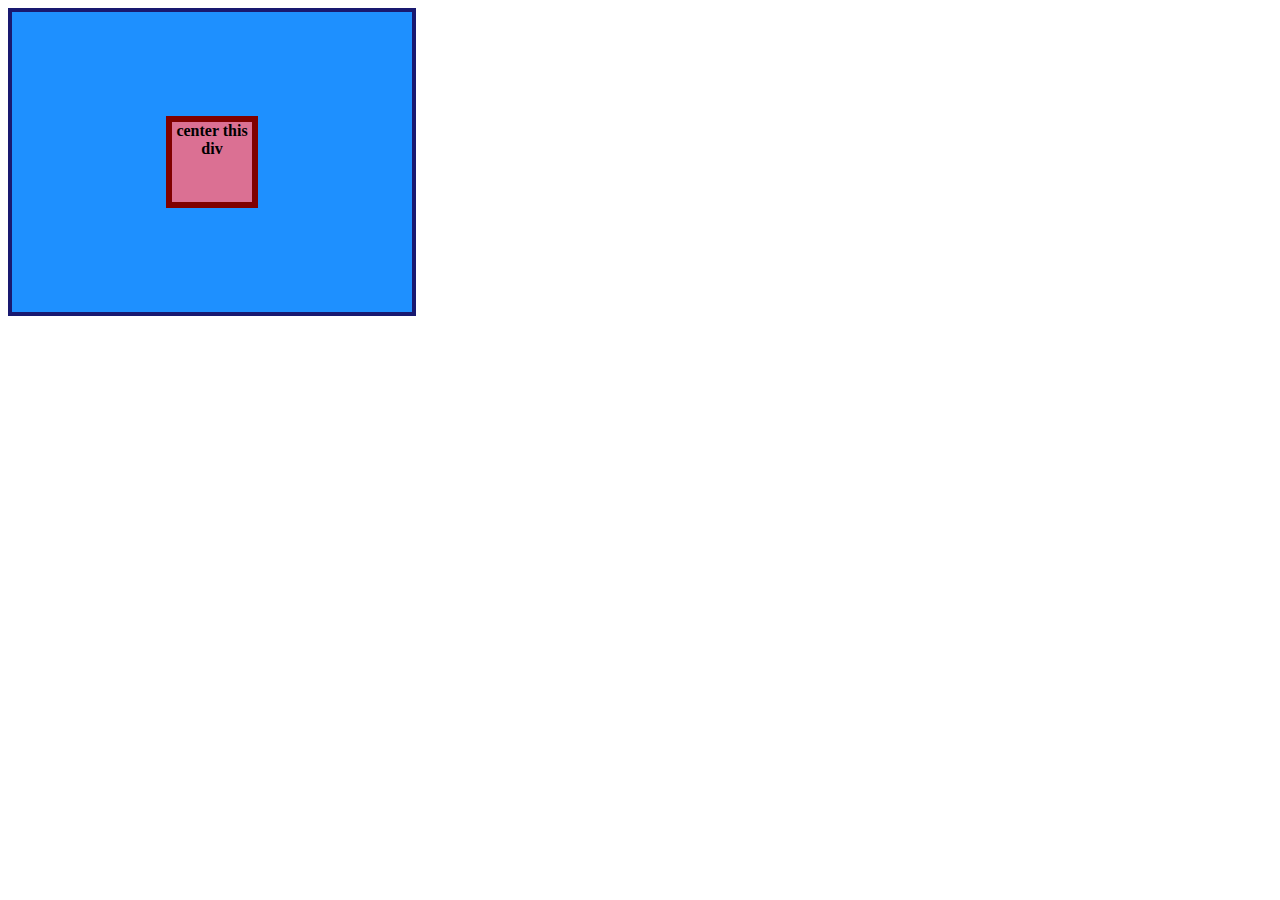
<file: index.html>
<!DOCTYPE html>
<html lang="en">
  <head>
    <meta charset="UTF-8">
    <meta http-equiv="X-UA-Compatible" content="IE=edge">
    <meta name="viewport" content="width=device-width, initial-scale=1.0">
    <title>CENTER THIS DIV</title>
    <link rel="stylesheet" href="style.css">
  </head>
  <body>
    <div class="container">
      <div class="box">center this div</div>
    </div>
  </body>
</html>
</file>
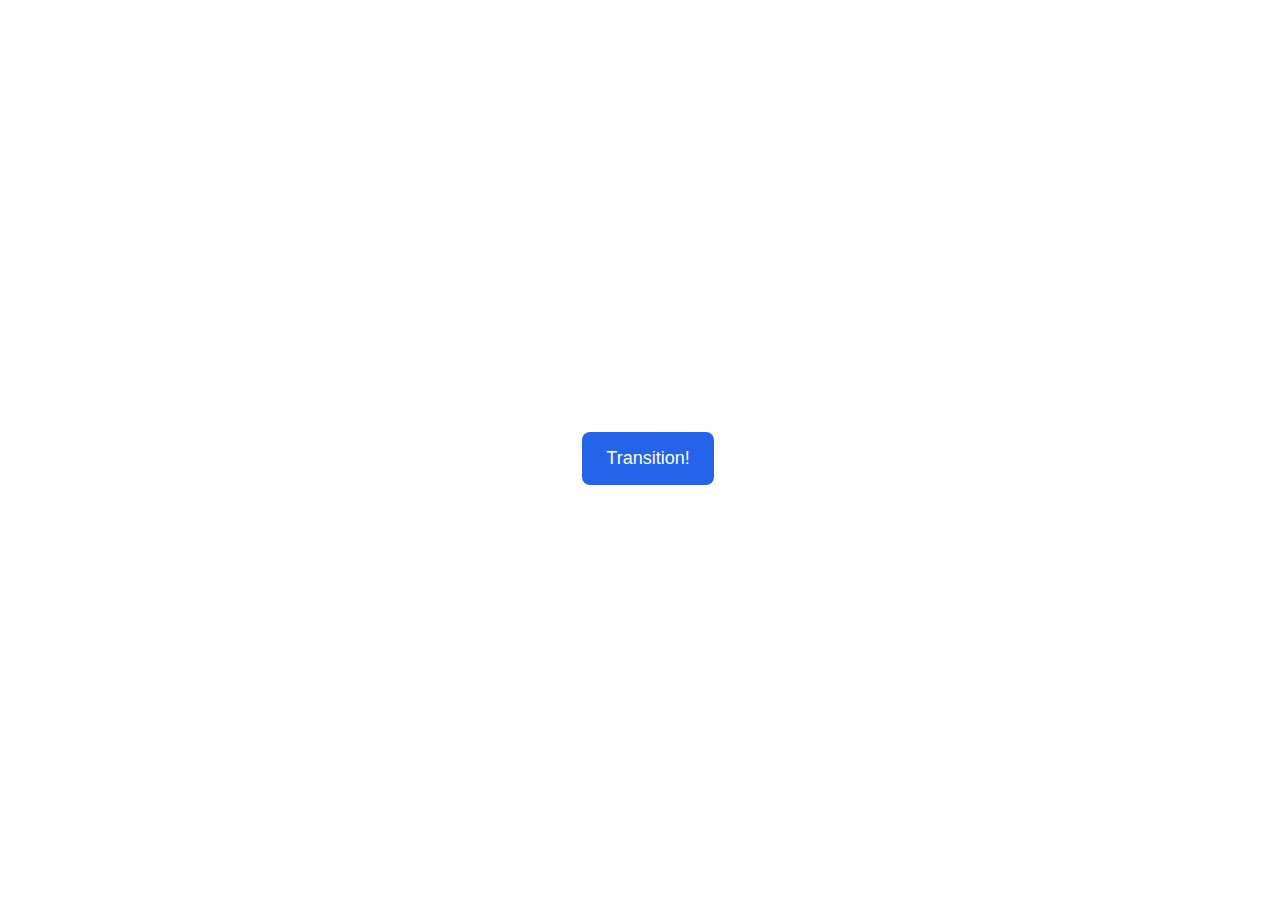
<file: foundations/flex/01-flex-center/animation/01-button-hover/index.html>
<!DOCTYPE html>
<html lang="en">
  <head>
    <meta charset="UTF-8" />
    <meta http-equiv="X-UA-Compatible" content="IE=edge" />
    <meta name="viewport" content="width=device-width, initial-scale=1.0" />
    <title>Button Hover</title>
    <link rel="stylesheet" href="style.css" />
  </head>
  <body>
    <div id="transition-container">
      <button>Transition!</button>
    </div>
  </body>
</html>
</file>
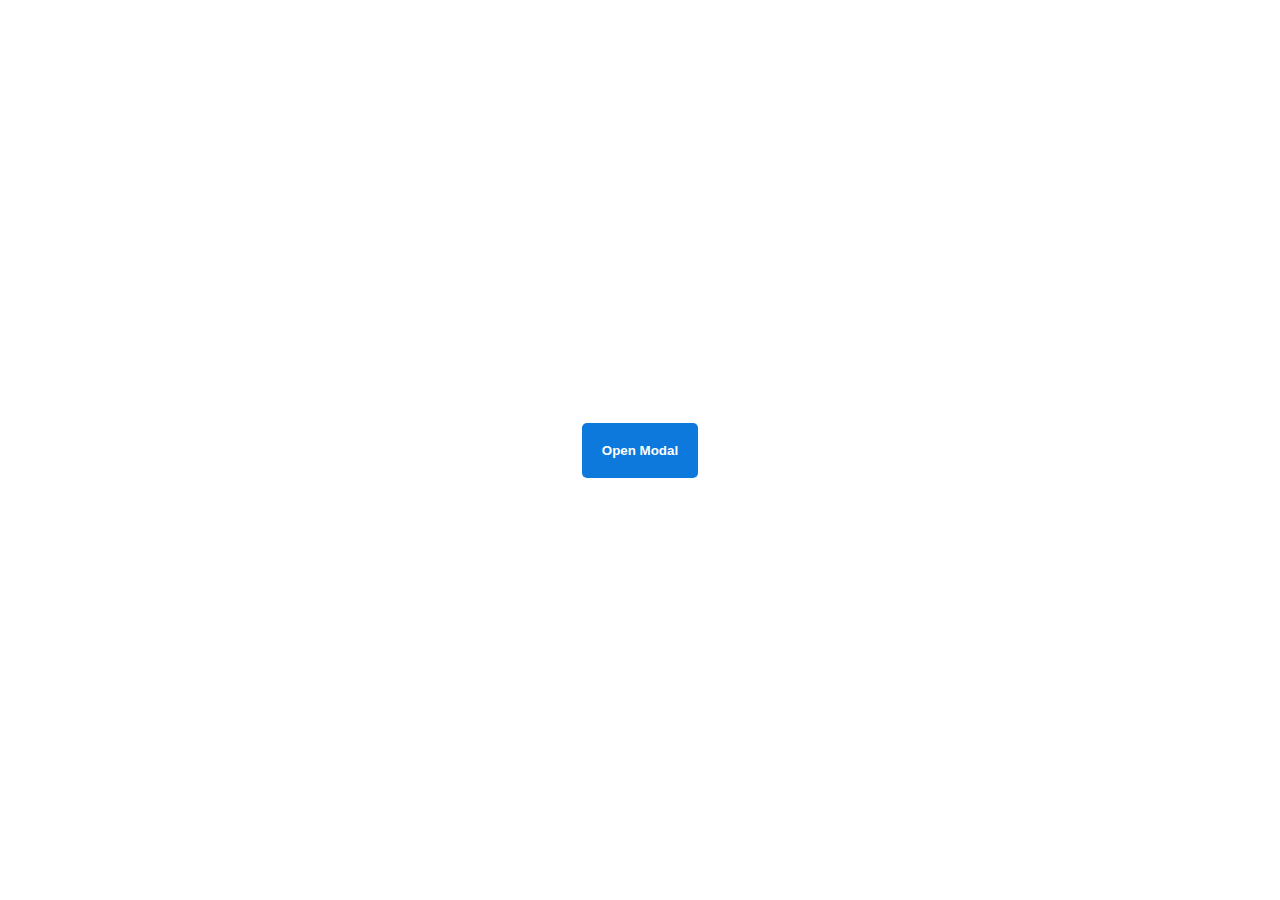
<file: foundations/flex/01-flex-center/animation/02-pop-up/index.html>
<!DOCTYPE html>
<html lang="en">
  <head>
    <meta charset="UTF-8" />
    <meta http-equiv="X-UA-Compatible" content="IE=edge" />
    <meta name="viewport" content="width=device-width, initial-scale=1.0" />
    <title>Popup</title>
    <link rel="stylesheet" href="style.css" />
  </head>
  <body>
    <div class="backdrop"></div>
    <div class="popup-modal">
      <h1>Look at me!</h1>
      <p>I'm a pop up dialog!</p>
      <button id="close-modal">Close Modal</button>
    </div>
    <div class="button-container">
      <button id="trigger-modal">Open Modal</button>
    </div>
    <script src="script.js"></script>
  </body>
</html>
</file>
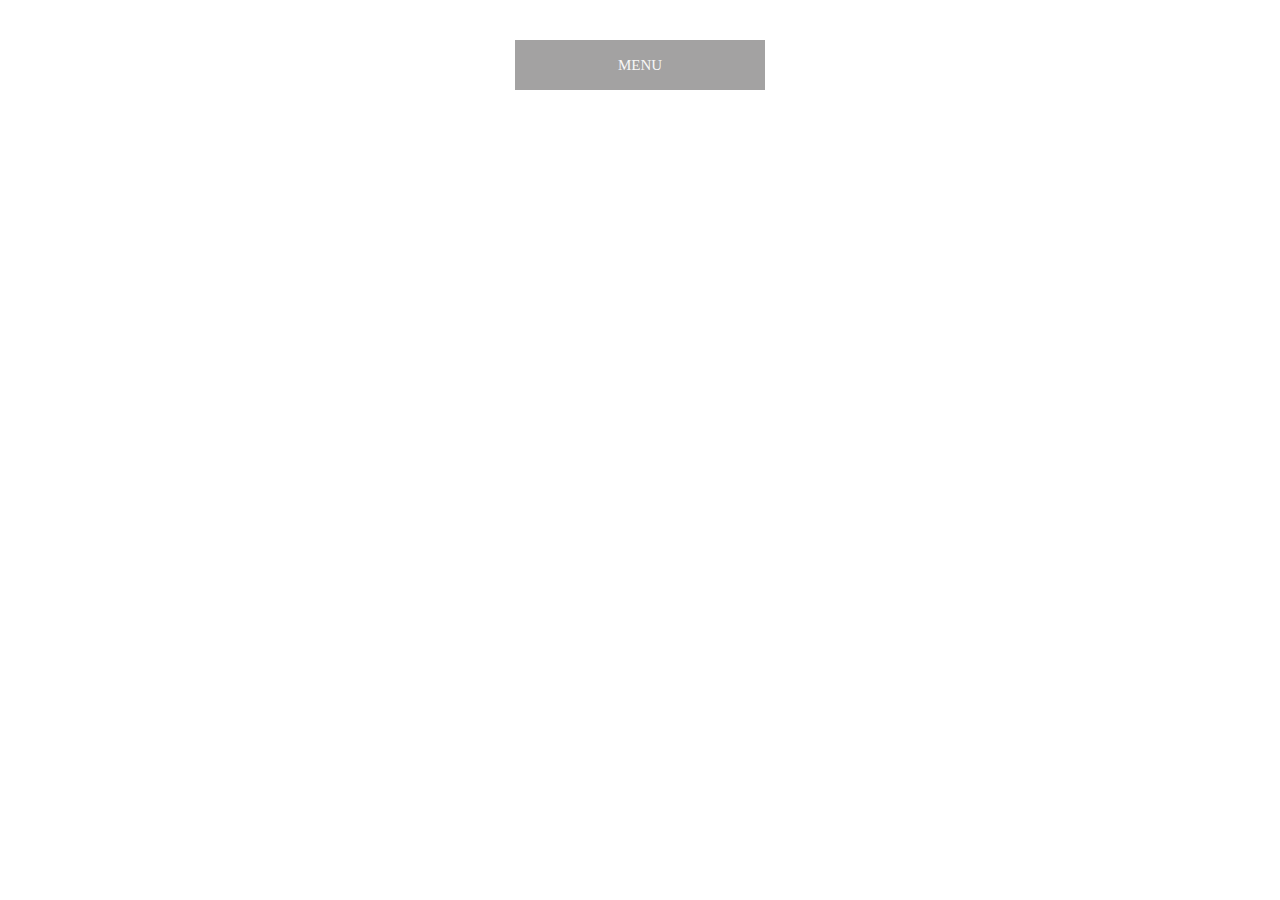
<file: foundations/flex/01-flex-center/animation/03-dropdown-menu/index.html>
<!DOCTYPE html>
<html lang="en">
  <head>
    <meta charset="UTF-8" />
    <meta http-equiv="X-UA-Compatible" content="IE=edge" />
    <meta name="viewport" content="width=device-width, initial-scale=1.0" />
    <title>Dropdown Menu</title>
    <link rel="stylesheet" href="style.css" />
  </head>
  <body>
    <div class="dropdown-container">
        <div class="menu-title">MENU</div>
        <ul class="dropdown-menu">
            <li>ITEM 1</li>
            <li>ITEM 2</li>
            <li>ITEM 3</li>
            <li>ITEM 4</li>
            <li>ITEM 5</li>
        </ul>
    </div>
    <script src="script.js"></script>
  </body>
</html>
</file>
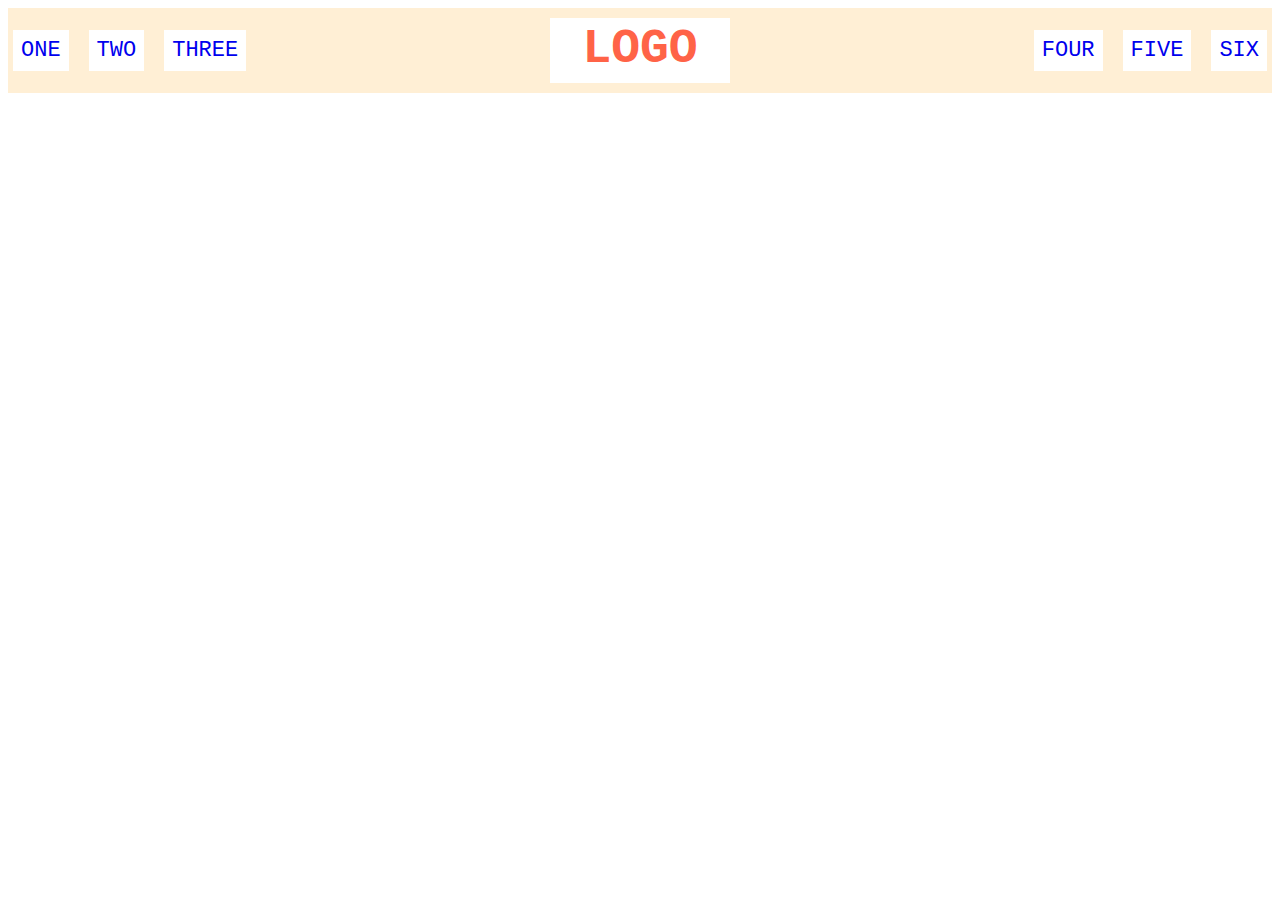
<file: foundations/flex/01-flex-center/flex/02-flex-header/index.html>
<!DOCTYPE html>
<html lang="en">
  <head>
    <meta charset="UTF-8">
    <meta http-equiv="X-UA-Compatible" content="IE=edge">
    <meta name="viewport" content="width=device-width, initial-scale=1.0">
    <title>Flex Header</title>
    <link rel="stylesheet" href="style.css">
  </head>
  <body>
    <div class="header">
      <div class="left-links">
        <ul>
          <li><a href="#">ONE</a></li>
          <li><a href="#">TWO</a></li>
          <li><a href="#">THREE</a></li>
        </ul>
      </div>
      <div class="logo">LOGO</div>
      <div class="right-links">
        <ul>
          <li><a href="#">FOUR</a></li>
          <li><a href="#">FIVE</a></li>
          <li><a href="#">SIX</a></li>
        </ul>
      </div>
    </div>
  </body>
</html>
</file>
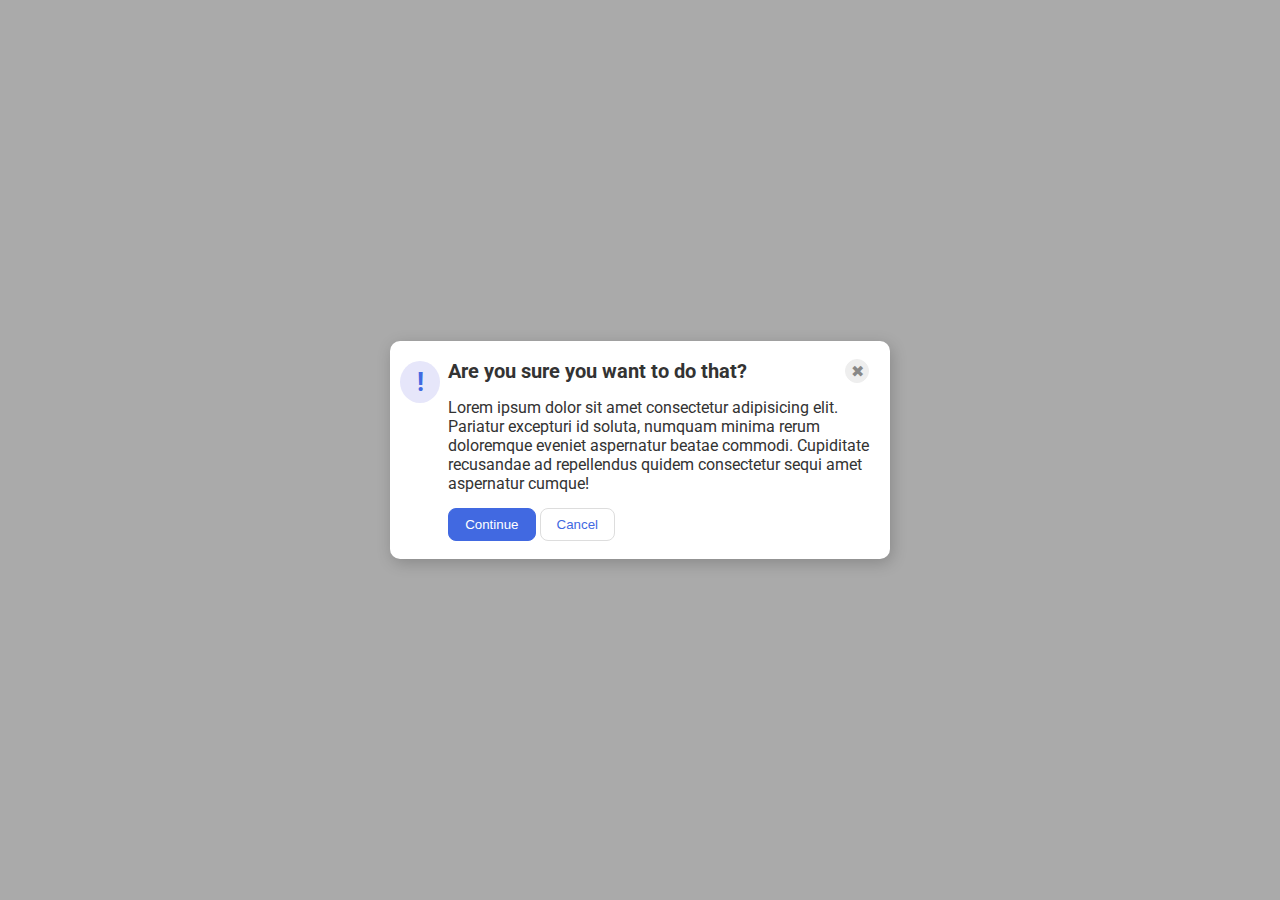
<file: foundations/flex/01-flex-center/flex/05-flex-modal/index.html>
<!DOCTYPE html>
<html lang="en">
  <head>
    <meta charset="UTF-8">
    <meta http-equiv="X-UA-Compatible" content="IE=edge">
    <meta name="viewport" content="width=device-width, initial-scale=1.0">
    <link rel="stylesheet" href="style.css">
    <title>Modal</title>
  </head>
  <body>
    <div class="modal">
      <div class="icon">!</div>
      <div class="rest">
      <div class="header">Are you sure you want to do that?
      <button class="close-button">✖</button>
    </div>
      <div class="text">Lorem ipsum dolor sit amet consectetur adipisicing elit. Pariatur excepturi id soluta, numquam minima rerum doloremque eveniet aspernatur beatae commodi. Cupiditate recusandae ad repellendus quidem consectetur sequi amet aspernatur cumque!</div>
      <button class="continue">Continue</button>
      <button class="cancel">Cancel</button>
    </div>
  </div>
  </body>
</html>
</file>
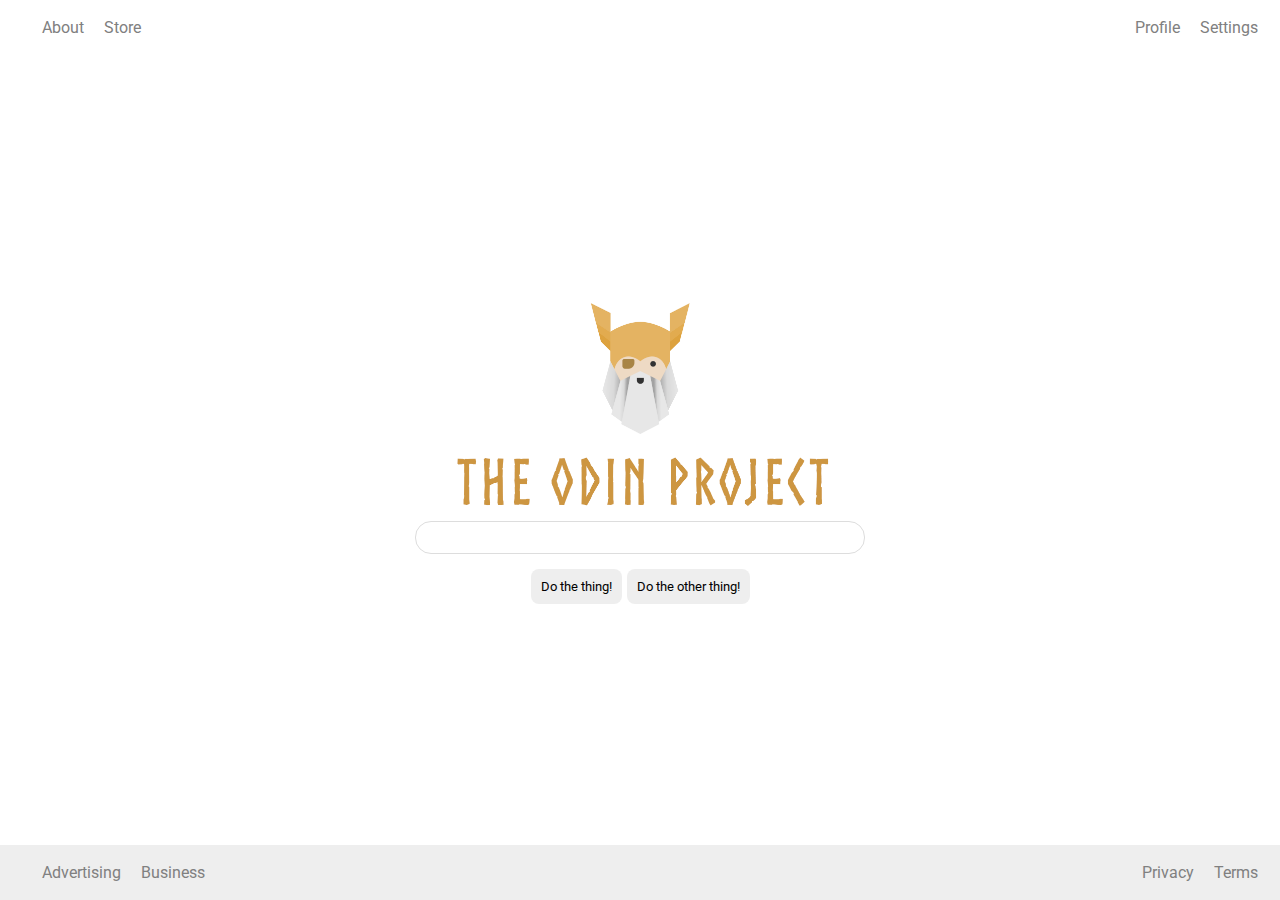
<file: foundations/flex/01-flex-center/flex/06-flex-layout/index.html>
<!DOCTYPE html>
<html lang="en">
  <head>
    <meta charset="UTF-8">
    <meta http-equiv="X-UA-Compatible" content="IE=edge">
    <meta name="viewport" content="width=device-width, initial-scale=1.0">
    <title>LAYOUT</title>
    <link rel="stylesheet" href="./style.css">
  </head>
  <body>
    <div class="header">
      <ul class="left-links-top"
      style="list-style-type: none;"
      >
        <li   style="list-style-type: none;"><a href="#">About</a></li>
        <li style="list-style-type: none;"><a href="#">Store</a></li>
      </ul>
      <ul class="right-links-top"
      style="list-style-type: none;">
        <li style="list-style-type: none;"><a href="#">Profile</a></li>
        <li style="list-style-type: none;"><a href="#">Settings</a></li>
      </ul>
    </div>

    <div class="content">
      <div class="img">
      <img src="./logo.png" alt="Project logo. Represents odin with the project name.">
    </div>
      <div class="input">
        <input type="text">
      </div>
      <div class="buttons">
        <button class="first">Do the thing!</button>
        <button class="second">Do the other thing!</button>
      </div>
    </div>
    <div class="footer">
      <div>
      <ul class="left-links-bottom"
      style="list-style-type: none;">
        <li style="list-style-type: none;"><a href="#">Advertising</a></li>
        <li style="list-style-type: none;"><a href="#">Business</a></li>
      </ul>
    </div>
      <ul class="right-links-bottom"
      style="list-style-type: none;">
        <li style="list-style-type: none;"><a href="#">Privacy</a></li>
        <li style="list-style-type: none;"><a href="#">Terms</a></li>
      </ul>
    </div>
  </body>
</html>
</file>
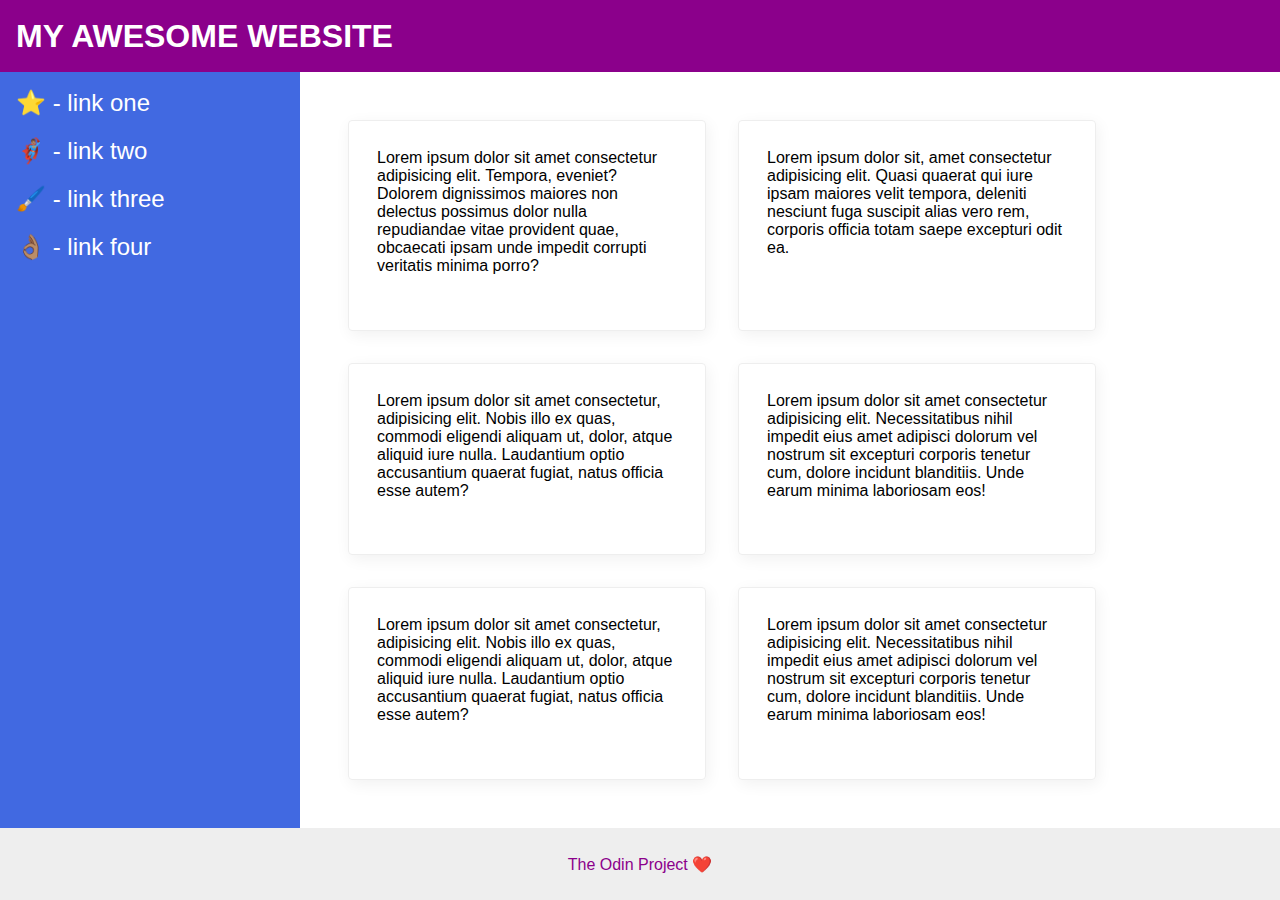
<file: foundations/flex/01-flex-center/flex/07-flex-layout-2/index.html>
<!DOCTYPE html>
<html lang="en">
  <head>
    <meta charset="UTF-8">
    <meta http-equiv="X-UA-Compatible" content="IE=edge">
    <meta name="viewport" content="width=device-width, initial-scale=1.0">
    <title>The Holy Grail</title>
    <link rel="stylesheet" href="style.css">
  </head>
  <body>
    <div class="header">
      MY AWESOME WEBSITE
    </div>

    <div class="main">
    <aside class="sidebar">
      <ul class="no-bullets">
        <li><a href="#">⭐ - link one</a></li>
        <li><a href="#">🦸🏽‍♂️ - link two</a></li>
        <li><a href="#">🖌️ - link three</a></li>
        <li><a href="#">👌🏽 - link four</a></li>
      </ul>
    </aside>
    
    <main class="container">

  
    <div class="card">Lorem ipsum dolor sit amet consectetur adipisicing elit. Tempora, eveniet? Dolorem dignissimos maiores non delectus possimus dolor nulla repudiandae vitae provident quae, obcaecati ipsam unde impedit corrupti veritatis minima porro?</div>
    <div class="card">Lorem ipsum dolor sit, amet consectetur adipisicing elit. Quasi quaerat qui iure ipsam maiores velit tempora, deleniti nesciunt fuga suscipit alias vero rem, corporis officia totam saepe excepturi odit ea.</div>
    <div class="card">Lorem ipsum dolor sit amet consectetur, adipisicing elit. Nobis illo ex quas, commodi eligendi aliquam ut, dolor, atque aliquid iure nulla. Laudantium optio accusantium quaerat fugiat, natus officia esse autem?</div>
  

 
    <div class="card">Lorem ipsum dolor sit amet consectetur adipisicing elit. Necessitatibus nihil impedit eius amet adipisci dolorum vel nostrum sit excepturi corporis tenetur cum, dolore incidunt blanditiis. Unde earum minima laboriosam eos!</div>
    <div class="card">Lorem ipsum dolor sit amet consectetur, adipisicing elit. Nobis illo ex quas, commodi eligendi aliquam ut, dolor, atque aliquid iure nulla. Laudantium optio accusantium quaerat fugiat, natus officia esse autem?</div>
    <div class="card">Lorem ipsum dolor sit amet consectetur adipisicing elit. Necessitatibus nihil impedit eius amet adipisci dolorum vel nostrum sit excepturi corporis tenetur cum, dolore incidunt blanditiis. Unde earum minima laboriosam eos!</div>
 
  </main>

    <aside class="right">

    </aside>
  </div>
    
    <div class="footer">
      The Odin Project ❤️
    </div>
  </body>
</html>
</file>
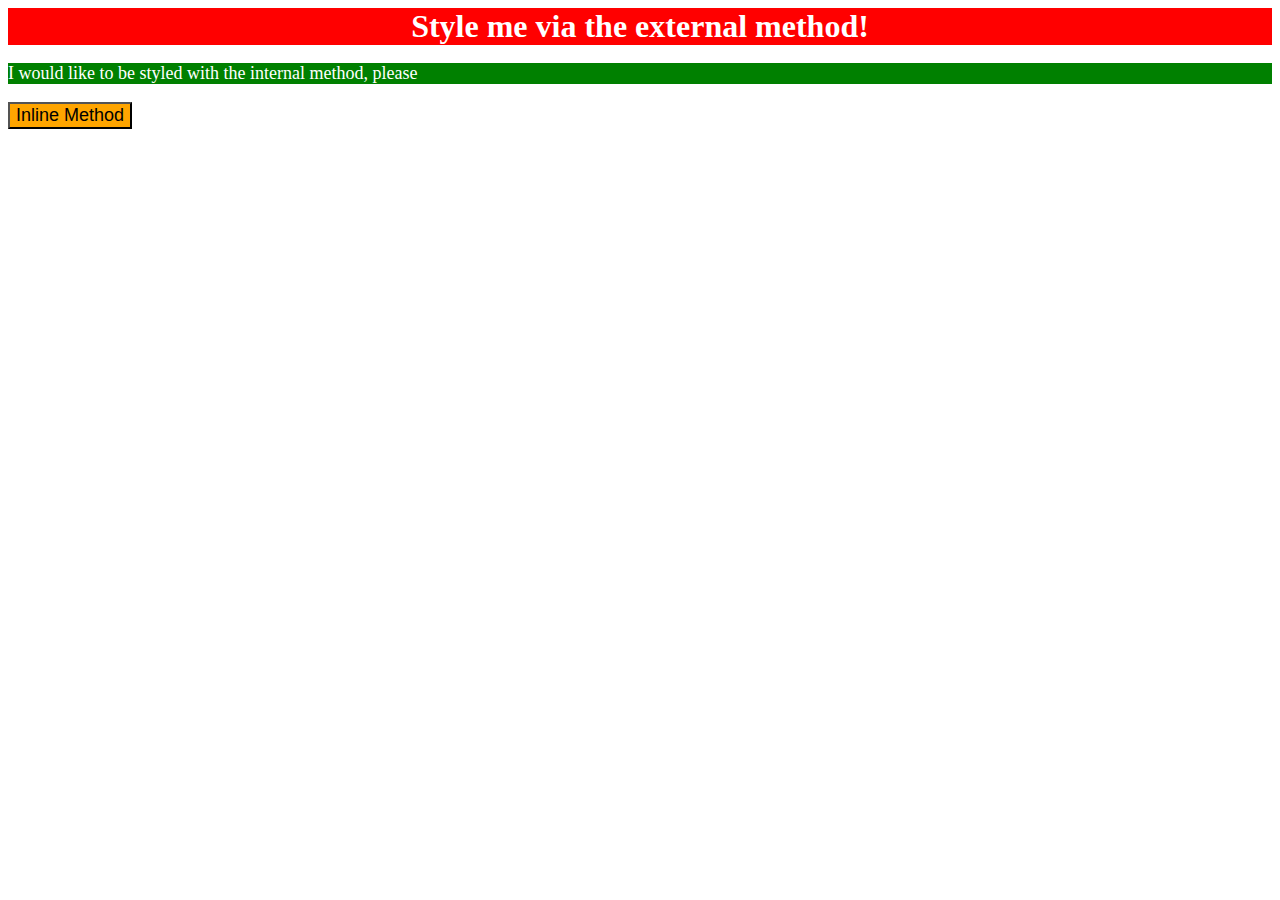
<file: foundations/flex/01-flex-center/foundations/01-css-methods/index.html>
<!DOCTYPE html>
<html lang="en">
<head>
    <meta charset="UTF-8">
    <meta name="viewport" content="width=device-width, initial-scale=1.0">
    <title>CSS-1</title>
    <link rel="stylesheet" href="styles.css">
    <style>
        p {
            color:white;
            background-color: green;
            font-size: 18px;
        }
    </style>
</head>
<body>
    <div>Style me via the external method!</div>

    <p>I would like to be styled with the internal method, please</p>

    <button style="background-color: orange;font-size: 18px;">Inline Method</button>
</body>
</html>
</file>
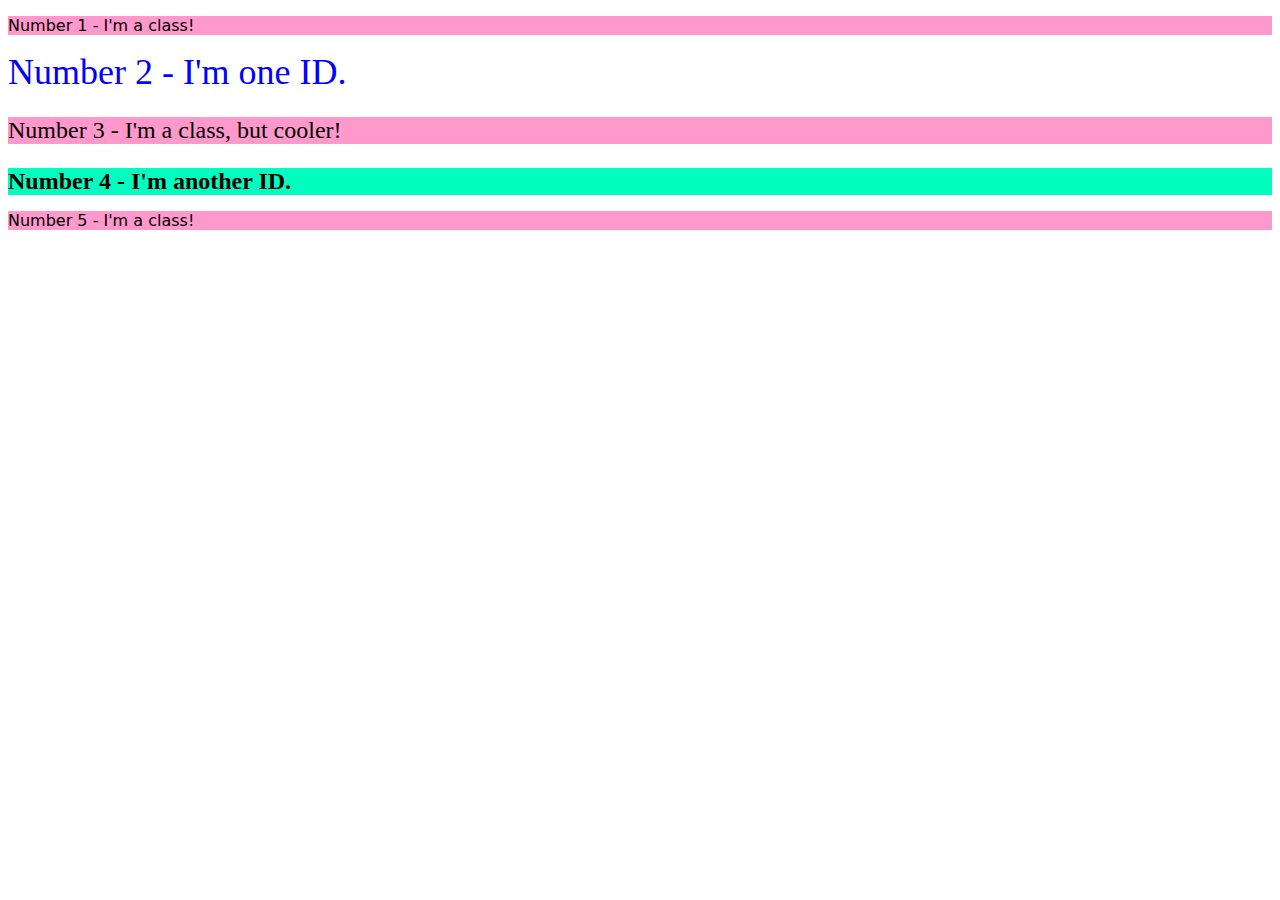
<file: foundations/flex/01-flex-center/foundations/02-class-id-selectors/index.html>
<!DOCTYPE html>
<html lang="en">
<head>
    <meta charset="UTF-8">
    <meta name="viewport" content="width=device-width, initial-scale=1.0">
    <title>CSS-2</title>
    <style>
       .odd {
        background-color: rgb(255, 153, 204);
        font-family: Verdana, DejaVu Sans, sans-serif;

       }

       .odd-and-cool {
        background-color: rgb(255, 153, 204);
    font-size: 24px;
       }

       #two {
        color: rgb(0, 0, 255);
        font-size: 36px;
       }

       #four {
        background-color: rgb(0, 255, 191) ;
        font-size: 24px;
        font-weight: bold;

       }
    </style>
</head>
<body>
    <p class="odd">Number 1 - I'm a class!</p>
    <div id="two">Number 2 - I'm one ID.</div>
    <p class="odd-and-cool">Number 3 - I'm a class, but cooler!</p>
    <div id="four">Number 4 - I'm another ID.</div>
    <p class="odd"> Number 5 - I'm a class!</p>
</body>
</html>
</file>
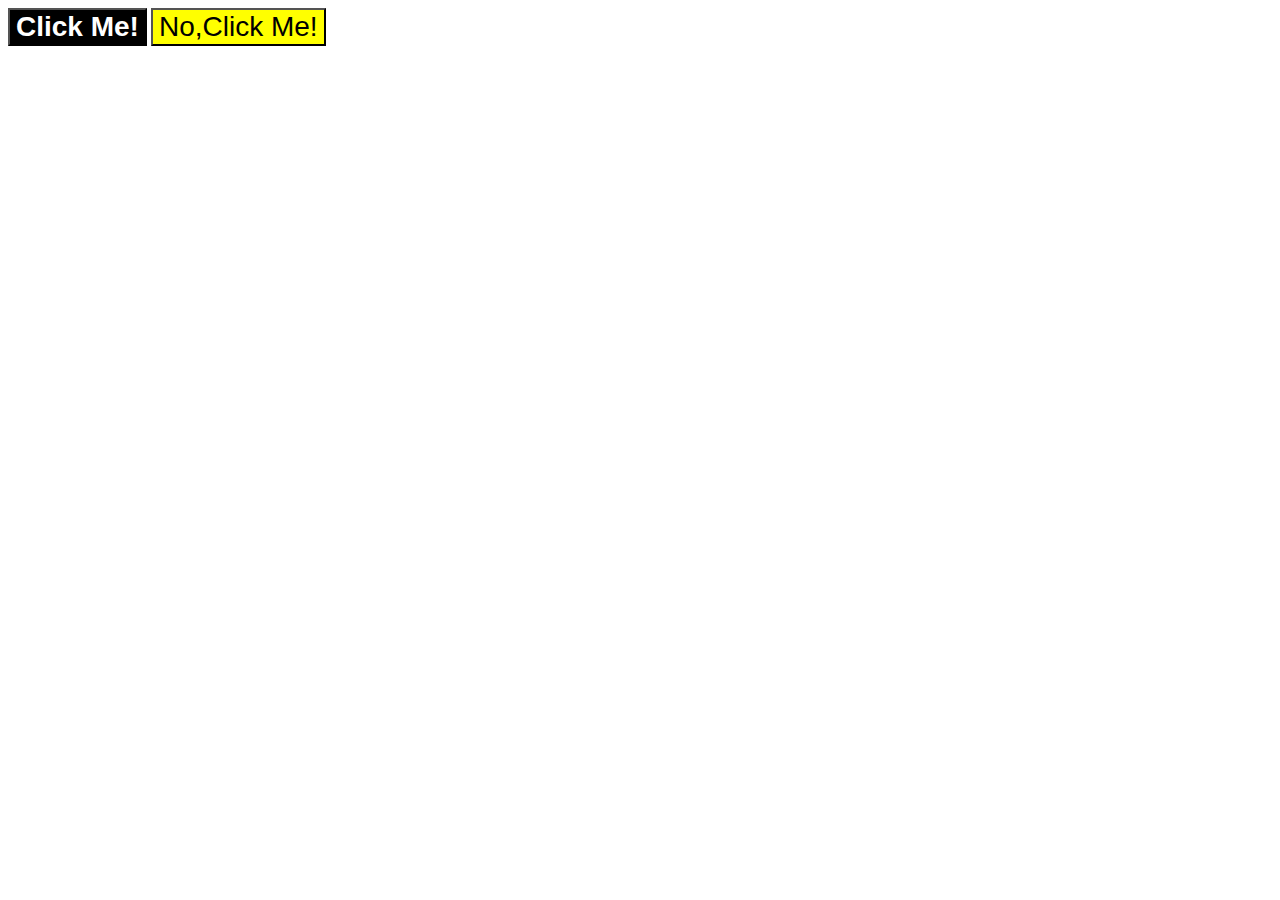
<file: foundations/flex/01-flex-center/foundations/03-grouping-selectors/index.html>
<!DOCTYPE html>
<html lang="en">
<head>
    <meta charset="UTF-8">
    <meta name="viewport" content="width=device-width, initial-scale=1.0">
    <title>CSS-3</title>
    <link rel="stylesheet" href="styles.css">
</head>
<body>
    <button class="first">Click Me!</button>
    <button class="second">No,Click Me!</button>
</body>
</html>
</file>
<file: style.css>
.container {
  background: dodgerblue;
  border: 4px solid midnightblue;
  width: 400px;
  height: 300px;
  display: flex;
  justify-content: center;
  align-items: center;

}

.box {
  background: palevioletred;
  font-weight: bold;
  text-align: center;
  border: 6px solid maroon;
  width: 80px;
  height: 80px;
}
</file>
<file: foundations/flex/01-flex-center/animation/01-button-hover/style.css>
#transition-container {
  width: 100vw;
  height: 100vh;
  display: flex;
  flex-direction: column;
  justify-content: center;
  align-items: center;
  font-family: Arial, sans-serif;
}

button {
  border-radius: 8px;
  border: none;
  background-color: #2563eb;
  color: white;
  font-size: 18px;
  padding: 16px 24px;
  text-align: center;
}
</file>
<file: foundations/flex/01-flex-center/animation/02-pop-up/style.css>
* {
  padding: 0;
  margin: 0;
}

body {
  overflow: hidden;
}

.button-container {
  width: 100vw;
  height: 100vh;
  background-color: #ffffff;
  opacity: 100%;
  display: flex;
  align-items: center;
  justify-content: center;
}

button {
  padding: 20px;
  color: #ffffff;
  background-color: #0e79dd;
  border: none;
  border-radius: 5px;
  font-weight: 600;
}

.popup-modal {
  padding: 32px 64px;
  background-color: white;
  border: 1px solid black;
  border-radius: 10px;
  position: fixed;
  top: 50%;
  left: 50%;
  transform-origin: center;
  transform: translate(-50%, -50%);
  pointer-events: none;
  opacity: 0%;
  text-align: center;
}

.popup-modal p {
  margin-bottom: 24px;
}

.backdrop {
  pointer-events: none;
  position: fixed;
  inset: 0;
  background: #000;
  opacity: 0%;
}

.popup-modal.show {
  opacity: 100%;
  pointer-events: all;
}

.backdrop.show {
  opacity: 30%;
}
</file>
<file: foundations/flex/01-flex-center/animation/03-dropdown-menu/style.css>
.dropdown-container {
  max-width: 250px;
  margin: 40px auto;
  text-align: center;
  line-height: 50px;
  font-size: 15px;
  color: rgb(247, 247, 247);
  cursor: pointer;
}

.menu-title {
  background-color: rgb(163, 162, 162);
}

.dropdown-menu {
  list-style: none;
  padding: 0;
  margin: 0;
  background-color: rgb(99, 97, 97);

  display: none;
}

ul.dropdown-menu li:hover {
  background: rgb(47, 46, 46);
}

.visible {
  display: block;
}
</file>
<file: foundations/flex/01-flex-center/flex/02-flex-header/style.css>
.header  {
  font-family: monospace;
  background: papayawhip;
  display: flex;
  justify-content: space-between;

}

.logo {
  font-size: 48px;
  font-weight: 900;
  color: tomato;
  background: white;
  padding: 4px 32px;
  margin: 10px;
  align-items: center;
  justify-content: center;
}

ul {
  /* this removes the dots on the list items*/
  list-style-type: none;
  display: flex;
  margin: 10px;
  padding: 20px;
  align-items: center;
}

a {
  font-size: 22px;
  background: white;
  padding: 8px;
   /*this removes the line under the links */
  text-decoration: none;
  margin: 10px;
  align-items: center;
}

.left-links {
  display: flex;
  justify-content: flex-start;
  margin-left: -35px;
}

.right-links {
  display: flex;
  justify-content: flex-end;
  margin-right: -35px;
}
</file>
<file: foundations/flex/01-flex-center/flex/05-flex-modal/style.css>
@import url('https://fonts.googleapis.com/css2?family=Roboto:wght@400;700&display=swap');

html, body {
  height: 100%;
}

body {
  font-family: Roboto, sans-serif;
  margin: 0;
  background: #aaa;
  color: #333;
  /* I'll give you this one for free lol */
  display: flex;
  align-items: center;
  justify-content: center;
}

.modal {
  background: white;
  width: 480px;
  border-radius: 10px;
  box-shadow: 2px 4px 16px rgba(0,0,0,.2);
  display: flex;
  padding: 10px;

  
}

.icon {
  color: royalblue;
  font-size: 26px;
  font-weight: 700;
  background: lavender;
  width: 42px;
  height: 42px;
  border-radius: 50%;
  display: flex;
  padding: 0 15px;
  margin-top: 10px;
  justify-content: center;
  align-items: center;
}

.rest {
  padding: 8px;
 

.header {
  display: flex;
  font-weight: bold;
  font-size: 20px;
  margin-bottom: 15px;

}


.close-button {
  background: #eee;
  border-radius: 50%;
  color: #888;
  font-weight: 400;
  font-size: 16px;
  height: 24px;
  width: 24px;
  border: 1px solid #eee;
  padding: 0;
  margin-left: 98px;
}


.text {
  margin-bottom: 15px;
  
}



button {
  cursor: pointer;
  padding: 8px 16px;
  border-radius: 8px;

}

button.continue {
  background: royalblue;
  border: 1px solid royalblue;
  color: white;
}

button.cancel {
  background: white;
  border: 1px solid #ddd;
  color: royalblue;
}
</file>
<file: foundations/flex/01-flex-center/flex/06-flex-layout/style.css>
@import url('https://fonts.googleapis.com/css2?family=Roboto:wght@400;700&display=swap');

body {
  height: 100vh;
  margin: 0;
  overflow: hidden;
  font-family: Roboto, sans-serif;
  display: flex;
  flex-direction: column;
  justify-content: space-between;
}


.header {
  display: flex;
  padding: 2px;
  justify-content: space-between;
  
}

.left-links-top {
  gap: 20px;
  display: flex;

}


.right-links-top {
  gap: 20px;
  display: flex;
  margin-right: 20px;
  

}

.content {
  padding: 200px;
  
}



.img {
  display: flex;
  justify-content: center;
}
.input {
  display: flex;
  justify-content: center;
  margin-bottom: 20px;

}

.buttons {
  display: flex;
  justify-content: center;
  gap: 5px;
  margin-top: -5px;
  border-radius: 100%;
}

.first,.second {
  padding: 10px;
}



.footer {
  background-color: #eeeeee;
  /*position: absolute;
  bottom: 0;*/
  padding: 2px;
 display: flex;
  justify-content: space-between;
  /*background-color: green;*/
  
}
  

.left-links-bottom {
  gap: 20px;
  display: flex;
  
  

}

.right-links-bottom {
  gap: 20px;
  display: flex;
  margin-right: 20px;
  


}



a:link  {
  text-decoration: none;
  color: grey;
}

a:visited {
  text-decoration: none;
  color: grey;
}

img {
  width: 600px;
  
  
}

button {
  font-family: Roboto, sans-serif;
  border: none;
  border-radius: 8px;
  background: #eee;
}

input {
  border: 1px solid #ddd;
  border-radius: 16px;
  padding: 8px 24px;
  width: 400px;
}
</file>
<file: foundations/flex/01-flex-center/flex/07-flex-layout-2/style.css>
body {
  font-family: -apple-system, BlinkMacSystemFont, 'Segoe UI', Roboto, Oxygen, Ubuntu, Cantarell, 'Open Sans', 'Helvetica Neue', sans-serif;
  margin: 0;
  min-height: 100vh;
  display: flex;
  flex-direction: column;
}

.header {
  height: 72px;
  background: darkmagenta;
  color: white;
  font-size: 32px;
  font-weight: 900;
  align-items: center;
  padding: 0 16px;
  display: flex;
}

.main {
  display: flex;
  flex: 1;
  
}


.footer {
  height: 72px;
  background: #eee;
  color: darkmagenta;
  display: flex;
  justify-content: center;
  align-items: center;
}

.sidebar {
  width: 300px;
  background: royalblue;
  box-sizing: border-box;
  padding: 16px;
  display: flex;
  flex-shrink: 0;

}

.container {
  display: flex;
  padding: 48px;
  flex-wrap: wrap;
  gap: 32px;
  
  

}

/*.right {
  width: 200px;
  padding: 16px;

}*/



.sidebar a {
  font-size: 24px;
  color: white;
  }

  ul.no-bullets {
    list-style-type: none;
   
  }

  li {
    padding: 10px;
    
  }

  ul {
    margin-top: -9px;
    margin-left: -50px;
  }

  a {
    text-decoration: none;
    
  }



.card {
  border: 1px solid #eee;
  box-shadow: 2px 4px 16px rgba(0,0,0,.06);
  border-radius: 4px;
  display: flex;
  padding: 28px;
  max-width: 300px;
  

}
</file>
<file: foundations/flex/01-flex-center/foundations/01-css-methods/styles.css>
div {
    color: white;
    background-color: red;
    font-size: 32px;
    text-align: center;
    font-weight: bold;
}
</file>
<file: foundations/flex/01-flex-center/foundations/03-grouping-selectors/styles.css>
.first,
.second {
    font-size: 28px;
    font-family: Helvetica,"Times New Roman", sans-serif; 
    
}

.first {
    background-color: black;
    color: white;
    font-weight: bold;
}

.second {
    background-color: yellow;
}
</file>
